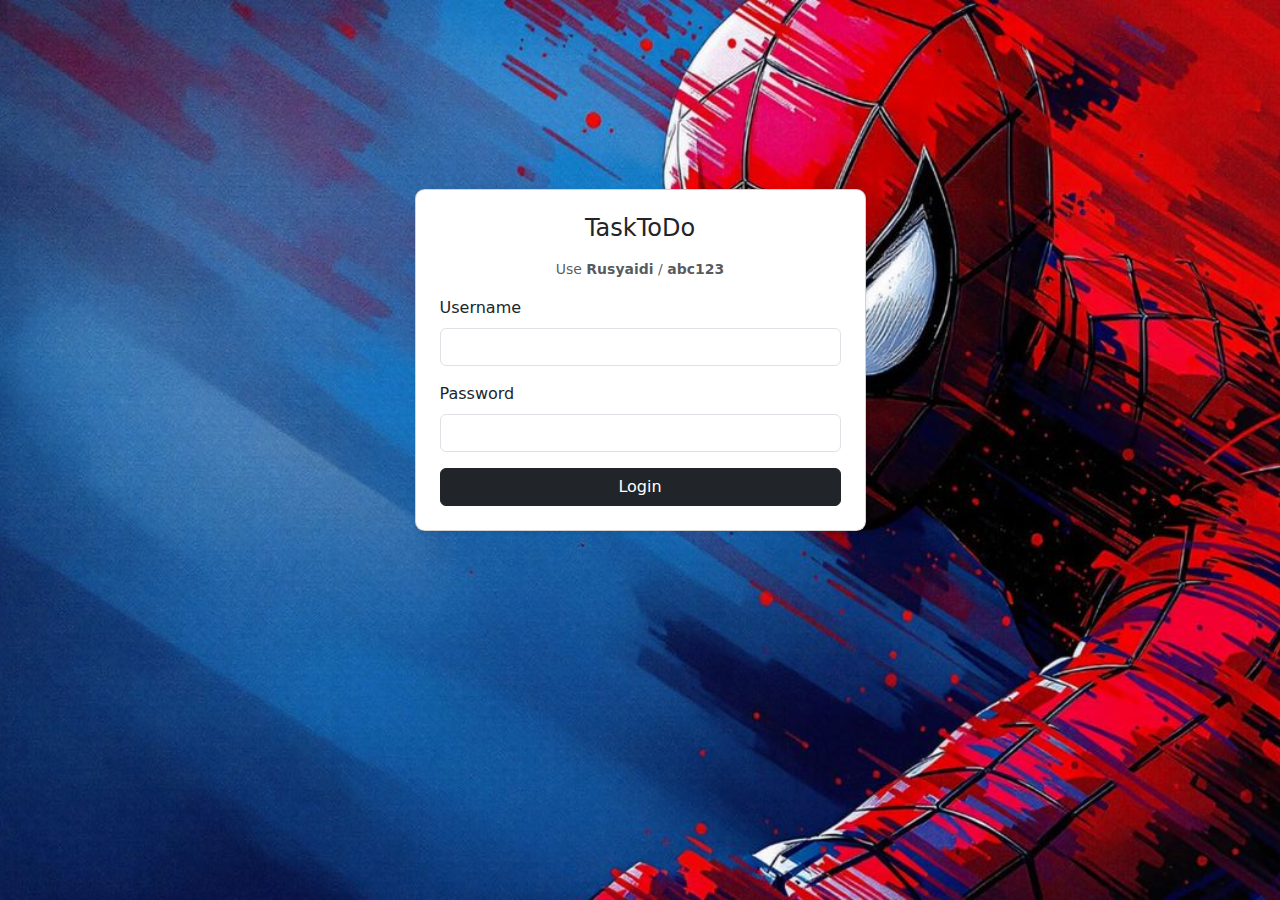
<file: index.html>
<!doctype html>
<html lang="en">
<head>
  <meta charset="utf-8">
  <meta name="viewport" content="width=device-width, initial-scale=1">

  <title> TaskToDo - Login</title> <!-- Title displayed on browser tab -->

  <link href="https://cdn.jsdelivr.net/npm/bootstrap@5.3.2/dist/css/bootstrap.min.css" rel="stylesheet">

    <!-- Link external custom stylesheet -->
  <link rel="stylesheet" href="css/style.css">
</head>

<body style="background-image:url('images/background1.jpeg'); background-size:cover; background-repeat:no-repeat; background-position:center;">
  <!-- Inline CSS adds background image and sets it full screen -->
  
  <div class="container">
    <div class="row justify-content-center align-items-center" style="min-height:80vh">

      <div class="col-md-6 col-lg-5"> <!-- Adjust form size depending on screen width -->
        <div class="card shadow-sm">
          <div class="card-body p-4">

            <h4 class="card-title mb-3 text-center">TaskToDo</h4>

             <!-- Display sample login credentials (for demo use only) -->
            <p class="text-center text-muted small">Use <strong>Rusyaidi</strong> / <strong>abc123</strong></p>

            <div id="alert-placeholder"></div>

            <form id="loginForm" onsubmit="return handleLogin(event)">

               <!-- Username input field -->
              <div class="mb-3">
                <label class="form-label">Username</label>
                <input id="username" class="form-control" required>
              </div>

               <!-- Password input field -->
              <div class="mb-3">
                <label class="form-label">Password</label>
                <input id="password" type="password" class="form-control" required>
              </div>
              <div class="d-grid">
                <button class="btn btn-dark">Login</button>
              </div>
            </form>
          </div>
        </div>
      </div>
    </div>
  </div>
  <script src="js/app.js"></script>
</body>
</html>
</file>
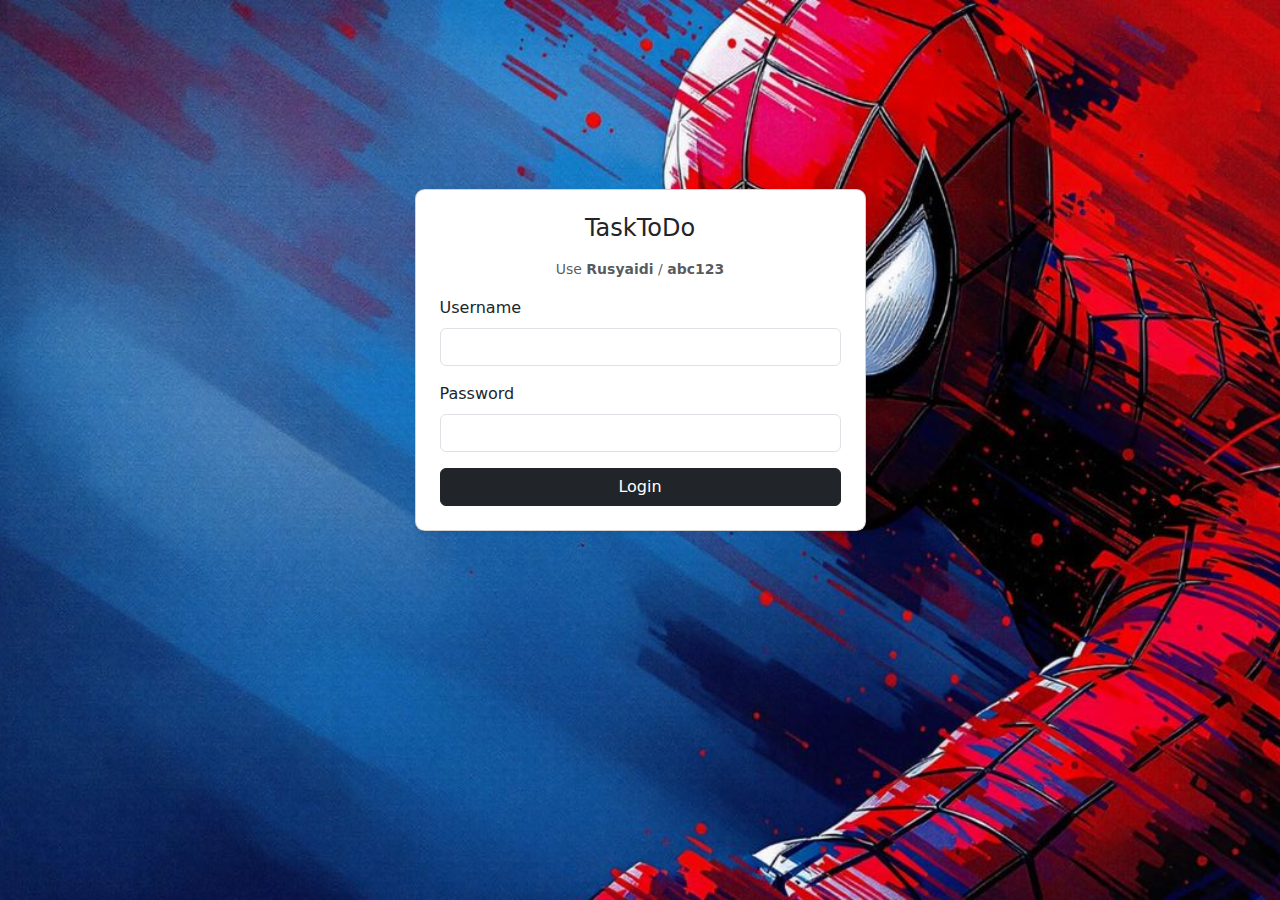
<file: completed.html>
<!doctype html>
<html lang="en">
<head>
  <meta charset="utf-8">
  <meta name="viewport" content="width=device-width, initial-scale=1">
  <title>Completed Tasks - TaskToDo</title> <!-- Page title -->

   <!-- Container where completed tasks will be loaded dynamically -->
  <link href="https://cdn.jsdelivr.net/npm/bootstrap@5.3.2/dist/css/bootstrap.min.css" rel="stylesheet">
  <link rel="stylesheet" href="css/style.css">

</head>
<body style="background-image:url('images/background1.jpeg'); background-size:cover; background-repeat:no-repeat; background-position:center;">
 
  <nav class="navbar navbar-expand-lg navbar-dark bg-dark">
    <div class="container">
      <a class="navbar-brand" href="#">TaskToDo</a>
      <button class="navbar-toggler" type="button" data-bs-toggle="collapse" data-bs-target="#navmenu">
        <span class="navbar-toggler-icon"></span>
      </button>
      <div class="collapse navbar-collapse" id="navmenu">
        <ul class="navbar-nav ms-auto">
          <li class="nav-item"><a class="nav-link" href="dashboard.html">Dashboard</a></li>
          <li class="nav-item"><a class="nav-link" href="tasks.html">Tasks</a></li>
          <li class="nav-item"><a class="nav-link active" href="completed.html">Completed</a></li>
          <li class="nav-item"><a class="nav-link" href="#" id="logoutBtn">Logout</a></li>
        </ul>
      </div>
    </div>
  </nav>

  <main class="container my-4">
    <h2 style="color: white;">Completed Tasks</h2> <!-- Page title -->

     <!-- Container where completed tasks will be loaded dynamically -->
    <div class="card p-3 shadow-sm">
      <div id="completedList" class="row g-3">
        <!-- JS will insert completed tasks here with renderCompleted() -->
       
      </div>
    </div>
  </main>

  <script src="https://cdn.jsdelivr.net/npm/bootstrap@5.3.2/dist/js/bootstrap.bundle.min.js"></script>
  <script src="js/app.js"></script>
  <script>
    document.addEventListener('DOMContentLoaded', function(){
      if(!sessionStorage.getItem('authenticated')) { window.location.href='index.html'; return; }
      document.getElementById('logoutBtn').addEventListener('click', function(e){ e.preventDefault(); logout(); });
      renderCompleted(); // Display completed tasks to user
    });
  </script>
   <footer class="text-center bg-dark text-light py-3">
      <p class="mb-0">© 2025 TaskToDo | Rusyaidi Zaim</p>
  </footer>

</body>
</html>
</file>
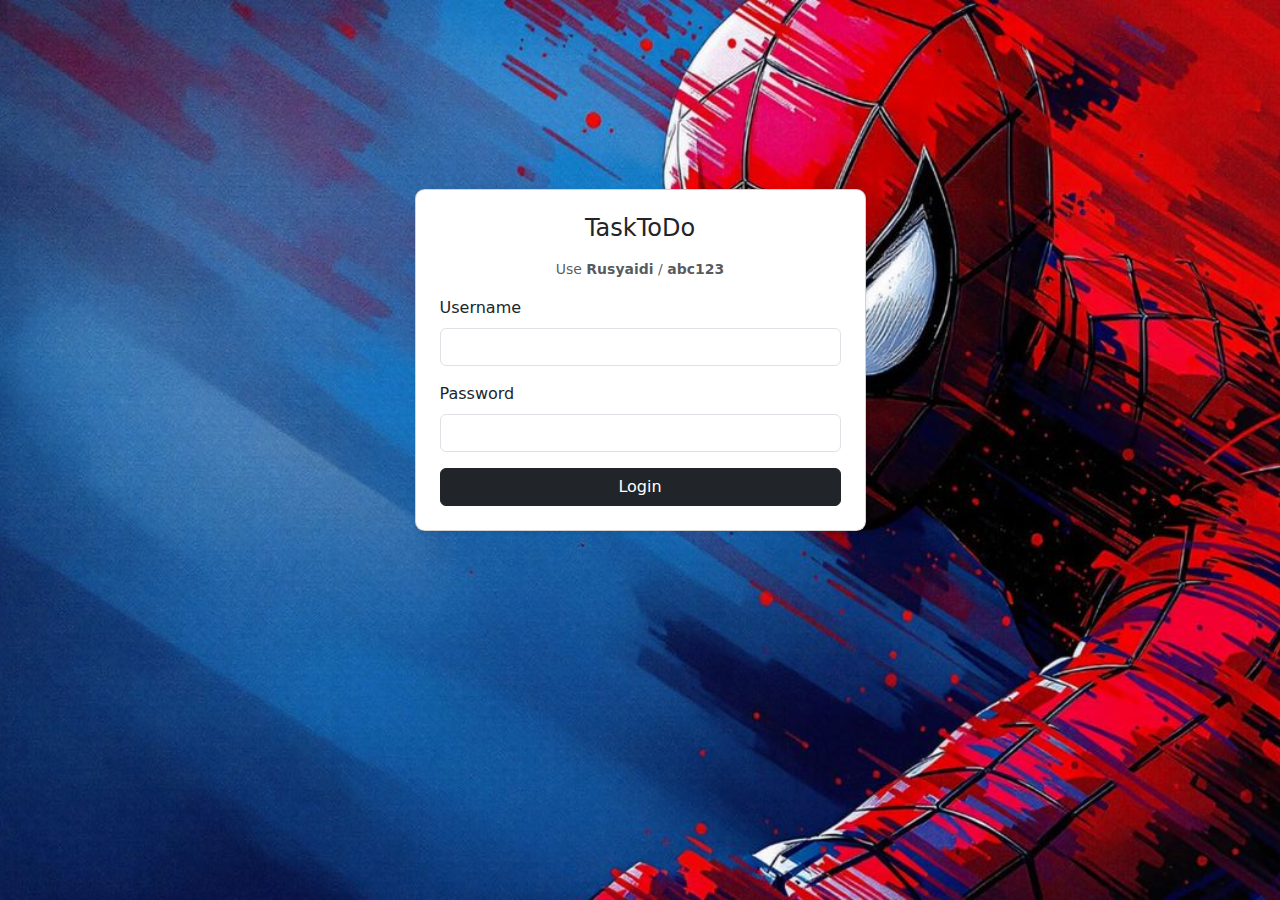
<file: tasks.html>
<!doctype html>
<html lang="en">
<head>
  <meta charset="utf-8">
  <meta name="viewport" content="width=device-width, initial-scale=1">
  <title>Tasks - TaskToDo</title>
  <link href="https://cdn.jsdelivr.net/npm/bootstrap@5.3.2/dist/css/bootstrap.min.css" rel="stylesheet">
  <link rel="stylesheet" href="css/style.css">
</head>

<!-- TOAST NOTIFICATION (POP-UP MESSAGE WHEN NEW TASK IS ADDED) -->
<div class="toast position-fixed top-0 end-0 p-3" id="taskToast" 
     role="alert" aria-live="assertive" aria-atomic="true" style="z-index:9999;">
  <div class="toast-header">
    <strong class="me-auto text-success">TaskToDo</strong> <!-- Toast title -->
    <button type="button" class="btn-close" data-bs-dismiss="toast"></button>
  </div>
  <div class="toast-body">
    New Task Added Successfully! <!-- Message will show when task saved -->
  </div>
</div>

<body style="background-image:url('images/background1.jpeg'); background-size:cover; background-repeat:no-repeat; background-position:center;">

  <nav class="navbar navbar-expand-lg navbar-dark bg-dark">
    <div class="container">
      <a class="navbar-brand" href="#">TaskToDo</a> <!-- Website name/logo -->

      <button class="navbar-toggler" type="button" data-bs-toggle="collapse" data-bs-target="#navmenu">
        <span class="navbar-toggler-icon"></span>
      </button>
      <div class="collapse navbar-collapse" id="navmenu">
        <ul class="navbar-nav ms-auto">
          <li class="nav-item"><a class="nav-link" href="dashboard.html">Dashboard</a></li>
          <li class="nav-item"><a class="nav-link active" href="tasks.html">Tasks</a></li>
          <li class="nav-item"><a class="nav-link" href="completed.html">Completed</a></li>
          <li class="nav-item"><a class="nav-link" href="#" id="logoutBtn">Logout</a></li>
        </ul>
      </div>
    </div>
  </nav>

  <main class="container my-4">

     <!-- Page Title + Add Task Button -->
    <div class="d-flex justify-content-between align-items-center mb-3">
      <h2 style="color: white;">All Tasks</h2>
      <button class="btn btn-success" id="addTaskBtn">+ Add Task</button>
    </div>

     <!-- TASK INPUT FORM (Initially hidden using d-none) -->
    <div id="taskFormArea" class="card p-3 mb-3 d-none">
      <form id="taskForm">
        <div class="row g-2">

           <!-- Task Name -->
          <div class="col-md-5">
            <input id="taskTitle" class="form-control" placeholder="Task title" required>
          </div>

          <!-- Due Date -->
          <div class="col-md-3">
            <input id="taskDue" type="date" class="form-control" required>
          </div>

           <!-- Submit Task Button -->
          <div class="col-md-2 d-grid">
            <button class="btn btn-primary">Save</button>
          </div>
        </div>
      </form>
    </div>

    <!-- TASKS TABLE DISPLAY -->
    <div class="card p-3 shadow-sm">
      <div class="table-responsive">
        <table class="table table-striped" id="tasksTable">
          <thead>
            <tr>
              <th>Task</th>
              <th>Due Date</th>
              <th>Status</th>
              <th>Action</th> <!-- Buttons like Mark Done / Delete -->
          </thead>
          <tbody>
      
          </tbody>
          <!-- Task list generated by JavaScript using localStorage -->
        </table>
      </div>
    </div>

  </main>

  <script src="https://cdn.jsdelivr.net/npm/bootstrap@5.3.2/dist/js/bootstrap.bundle.min.js"></script>
  <script src="js/app.js"></script>
  <script>
    document.addEventListener('DOMContentLoaded', function(){
      if(!sessionStorage.getItem('authenticated')) { window.location.href='index.html'; return; }
      document.getElementById('logoutBtn').addEventListener('click', function(e){ e.preventDefault(); logout(); });
      initTasksPage(); // Load all saved tasks into table
    });
  </script>

  <!-- FUNCTION TO SHOW TOAST NOTIFICATION -->
  <script>
  function showToast() {
    var toastElement = document.getElementById('taskToast');
    var toast = new bootstrap.Toast(toastElement);
    toast.show();
  }
</script>

  <footer class="text-center bg-dark text-light py-3 mt-4">
    <p class="mb-0">© 2025 TaskToDo | Rusyaidi Zaim</p>
</footer>

</body>
</html>
</file>
<file: css/style.css>
body { font-family: system-ui, -apple-system, "Segoe UI", Roboto, "Helvetica Neue", Arial; }
.navbar-brand { font-weight: 600; }
.card { border-radius: 0.6rem; }

.toast-container {
    position: fixed;
    top: 20px;       
    right: 20px;     
    z-index: 9999;   
}


body {
  background-image: url('images/background1.jpeg'); 
  background-size: cover;
  background-repeat: no-repeat;
  background-position: center;
  background-attachment: fixed;
}

html, body {
    height: 100%;
    margin: 0;
}

body {
    display: flex;
    flex-direction: column;
}

main {
    flex: 1; 
}
</file>
